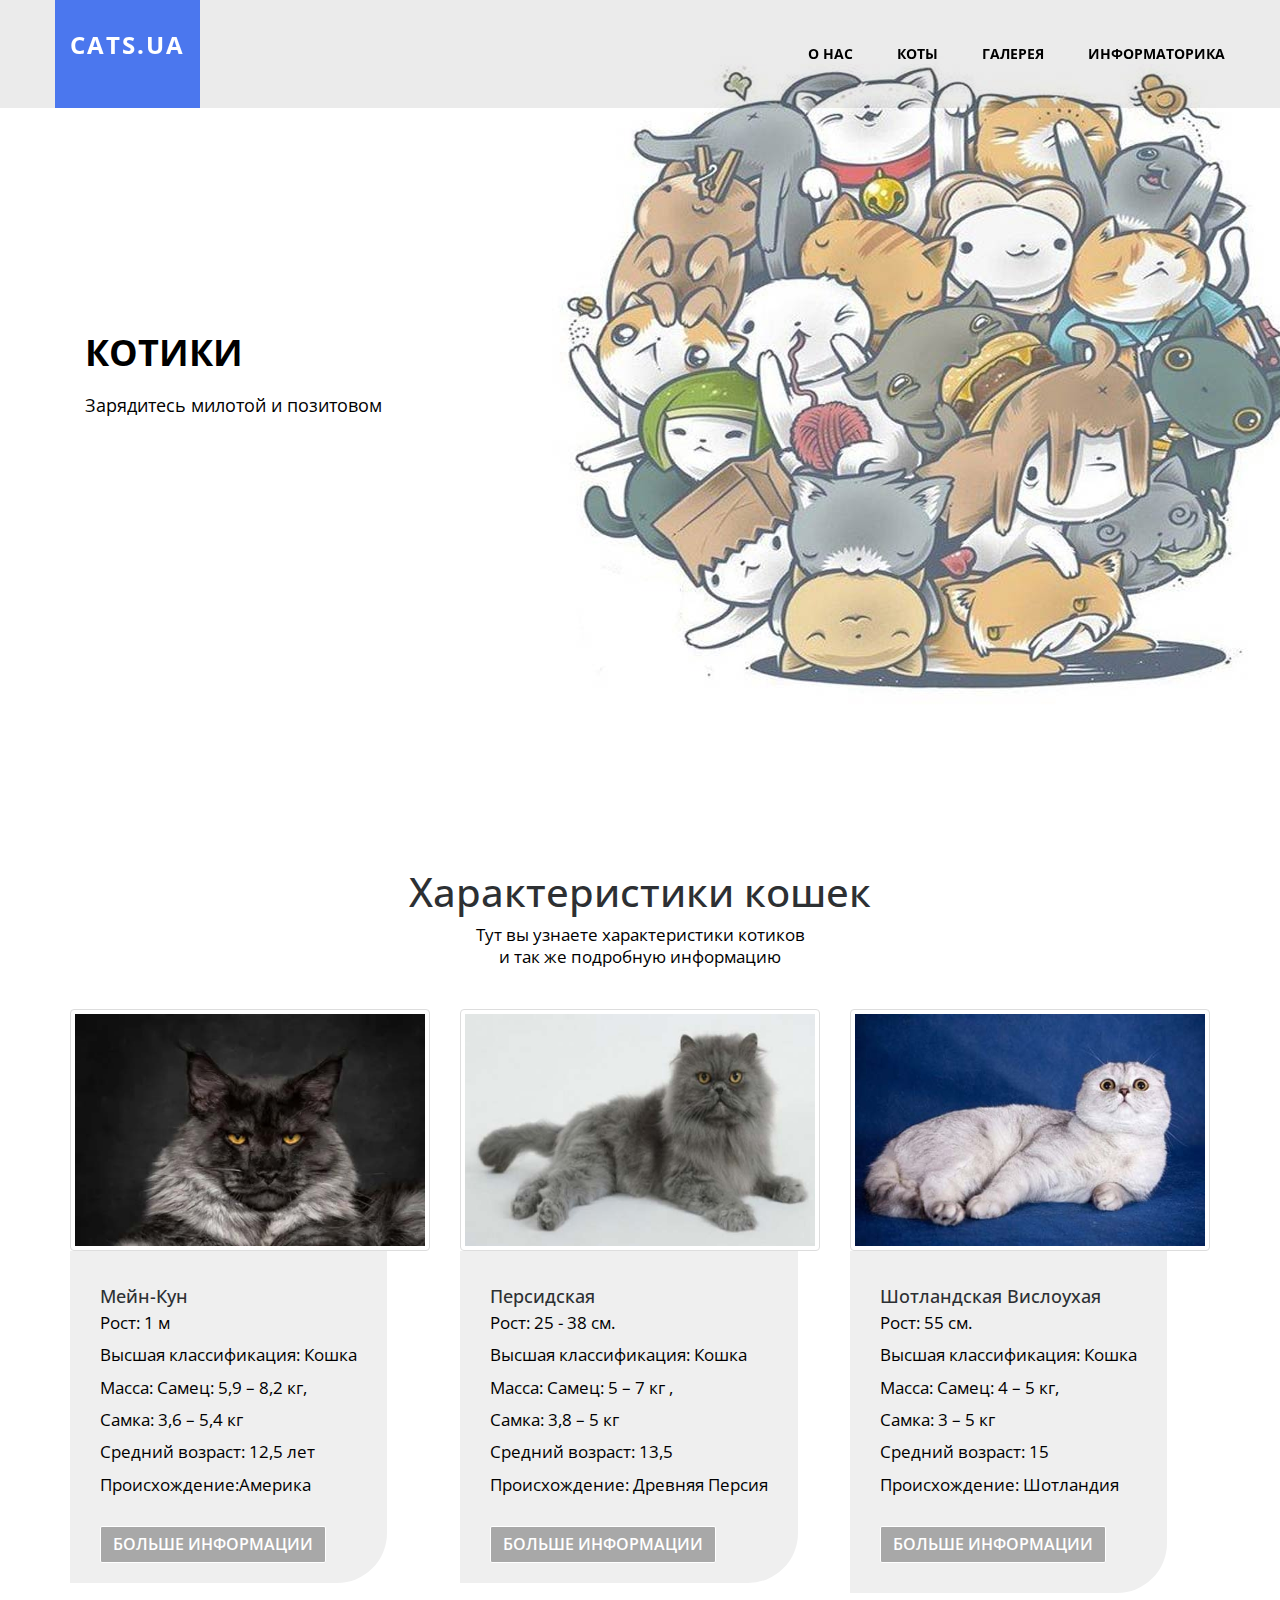
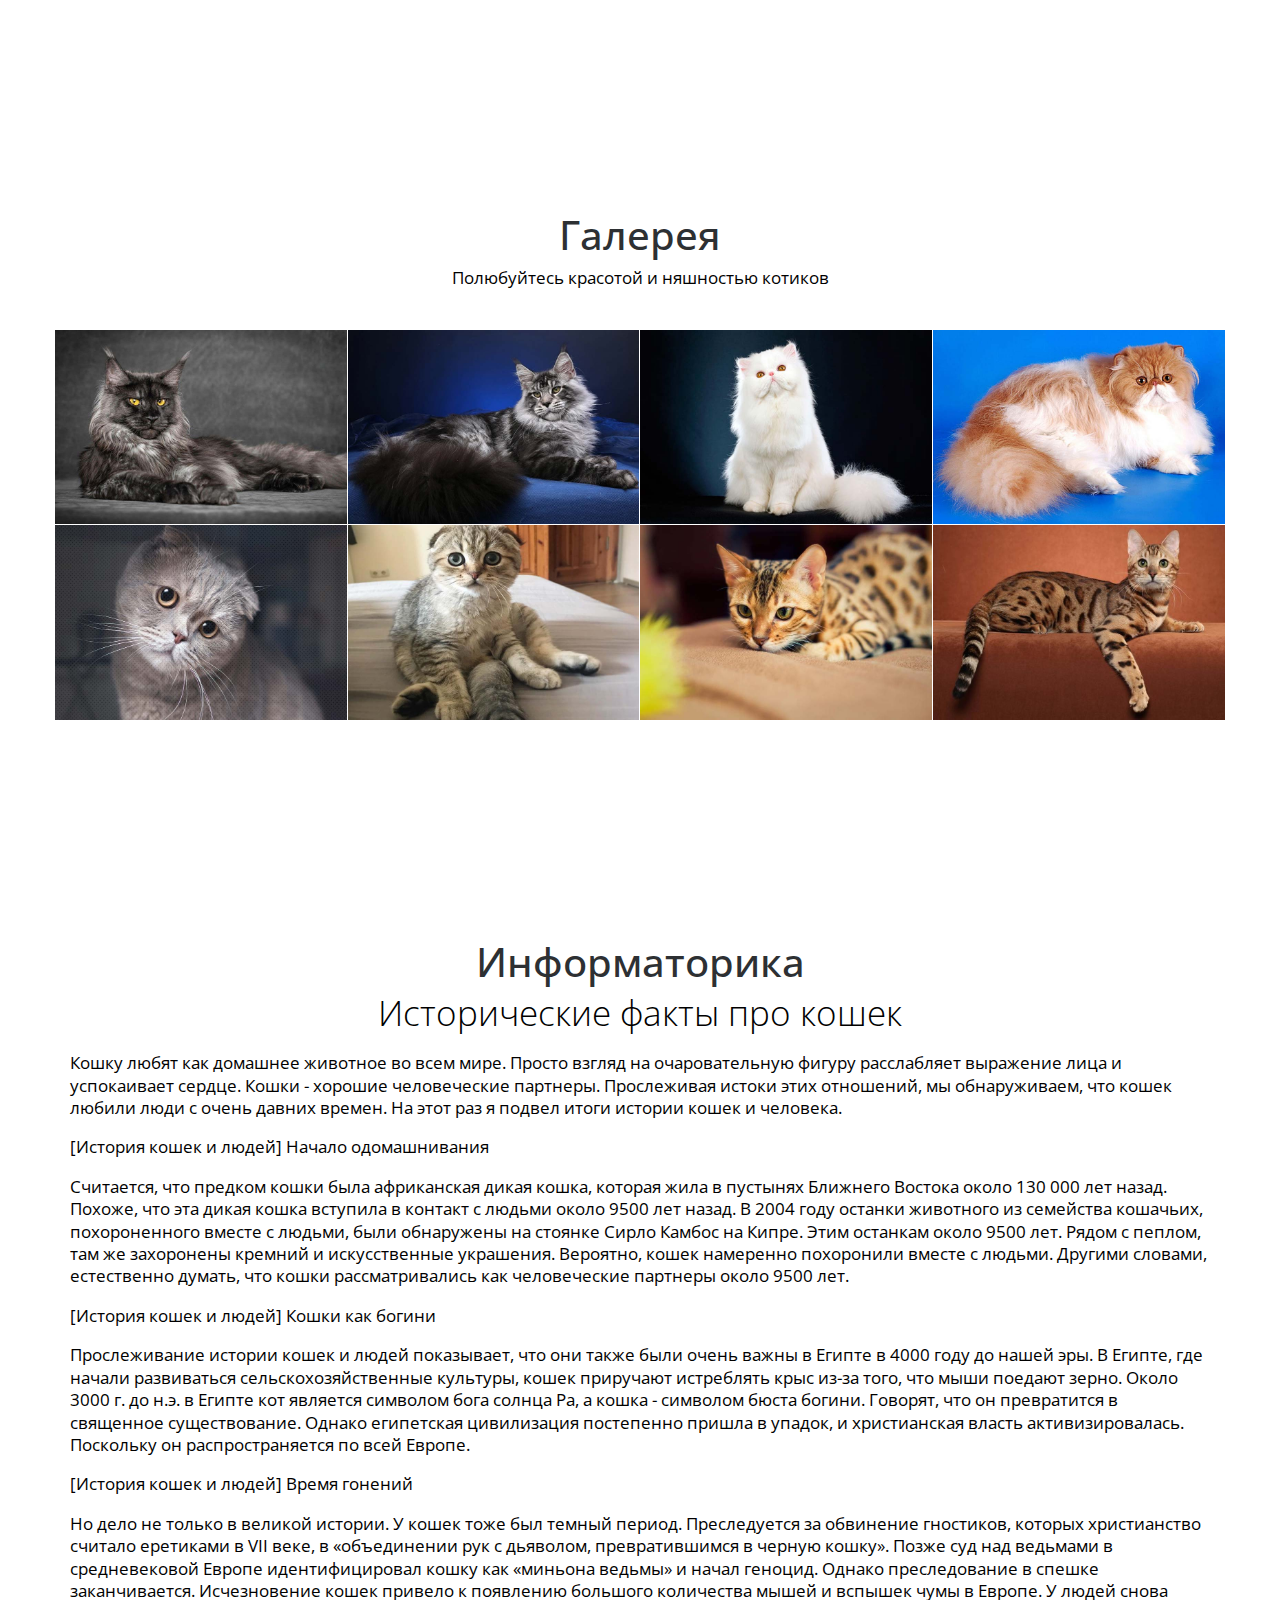
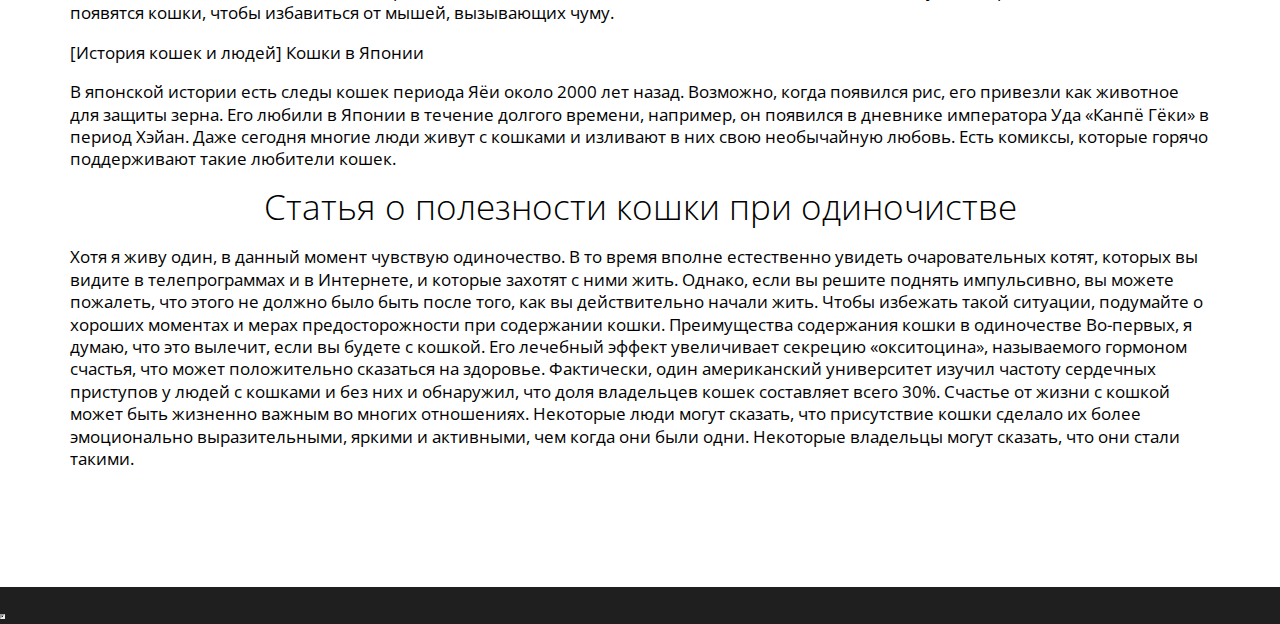
<file: index.html>
<!doctype html>
<html class="no-js" lang="ru">
<!--<![endif]-->
<head>
<!-- Global site tag (gtag.js) - Google Analytics -->
<script async src="https://www.googletagmanager.com/gtag/js?id=G-V251V2BBPR"></script>
<script>
  window.dataLayer = window.dataLayer || [];
  function gtag(){dataLayer.push(arguments);}
  gtag('js', new Date());

  gtag('config', 'G-V251V2BBPR');
</script>

<meta charset="utf-8">
<meta name="robots" content="index,follow">
<!-- Yandex index -->
<meta name="yandex-verification" content="bdb49550db8794db" />
<meta name="description" content="Картинки милых котиков их характеристика и многое другое в нашем блоге">
<meta name="keywords" content="котики,картинки,милые,характеристика,пушистики,блог">
<meta name="viewport" content="width=device-width, initial-scale=1">
<title>Котейки и ничего лишнего</title>
<link rel="stylesheet" href="css/bootstrap.min.css">
<link rel="stylesheet" href="css/flexslider.css">
<link rel="stylesheet" href="css/jquery.fancybox.css">
<link rel="stylesheet" href="css/main.css">
<link rel="stylesheet" href="css/responsive.css">
<link rel="stylesheet" href="css/font-icon.css">
<link rel="stylesheet" href="css/animate.min.css">
<link rel="stylesheet" href="https://maxcdn.bootstrapcdn.com/font-awesome/4.4.0/css/font-awesome.min.css">
</head>
<body>
<!-- header section -->
<section class="banner" role="banner">
  <header id="header">
    <div class="header-content clearfix" > <span class="logo"><a>Cats.ua</a></span>
      <nav class="navigation">
        <ul class="primary-nav">
          <li><a href="about.html">О нас</a></li>
          <li><a href="#cats">Коты</a></li>
          <li><a href="#gallery">Галерея</a></li>
          <li><a href="#intro">Информаторика</a></li>
        </ul>
      </nav>
      
    </div>
  </header>
  <!-- banner text -->
  <div class="container">
    <div class="col-md-6 col-sm-12">
      <div class="banner-text text-center">
        <h1>Котики</h1>
        <p>Зарядитесь милотой и позитовом<br/> </p></div>
      <!-- banner text --> 
    </div>
  </div>
</section>
<!-- header section --> 
<!-- intro section -->

<!-- intro section --> 
<!-- services section -->
<section id="cats" class="cats cats-section">
  <div class="container">
  <div class="section-header">
    <h2 class="wow fadeInDown animated">Характеристики кошек</h2>
    <p class="wow fadeInDown animated">Тут вы узнаете характеристики котиков<br>и так же подробную информацию</p>
  </div>
    <div class="row">
      <div class="col-md-4 col-sm-6 cats text-center"> <span  ><img alt="" src="images/cats/maynkun.jpg " class="img-thumbnail"></span>
        <div class="cats-content">
          <h5>Мейн-кун</h5>
          <p>Рост: 1 м</p> 
          <p>Высшая классификация: Кошка</p> 
          <p>Масса: Самец: 5,9 – 8,2 кг,</p>
          <p>Самка: 3,6 – 5,4 кг</p> 
          <p>Средний возраст: 12,5 лет</p>
          <p>Происхождение:Америка</p>
          <a href="#popup" class="btn btn-secondary">Больше информации</a>
          <div></div>
        </div>
      </div>
      <div class="col-md-4 col-sm-6 cats text-center"> <span  ><img alt="" src="images/cats/348.jpg" class="img-thumbnail"></span>
        <div class="cats-content">
          <h5>Персидская</h5>
          <p>Рост: 25 - 38 см.</p>
          <p>Высшая классификация: Кошка</p>
          <p>Масса: Самец: 5 – 7 кг ,</p>
          <p>Самка: 3,8 – 5 кг </p> 
          <p>Средний возраст: 13,5</p>
          <p>Происхождение: Древняя Персия</p>
          <a href="#popup1" class="btn btn-secondary">Больше информации</a>
        </div>
      </div>
      <div class="col-md-4 col-sm-6 cats text-center"> <span  ><img alt="" src="images/cats/шотландец.jpg" class="img-thumbnail"></span>
        <div class="cats-content">
          <h5>Шотландская вислоухая</h5>
          <p>Рост: 55 см.</p>
          <p>Высшая классификация: Кошка</p>
          <p>Масса: Самец: 4 – 5 кг,</p>
          <p>Самка: 3 – 5 кг</p> 
          <p>Средний возраст: 15 </p>
          <p>Происхождение: Шотландия</p>
          <a href="#popup2" class="btn btn-secondary">Больше информации</a>
          <p></p>
        </div>
      </div>
      <!-- <div class="col-md-4 col-sm-6 cats text-center"> <span  ><img src="images/cats/Bengal.jpg" class="img-thumbnail"></span>
        <div class="cats-content">
          <h5>Бенгальская</h5>        
          <p>Рост: 33-37 см.</p>
          <p>Высшая классификация: Кошка</p>
          <p>Масса: Самец: 6 – 7 кг,</p>
          <p>Самка: 4 – 5 кг</p> 
          <p>Средний возраст: 14-16 </p>  
          <p>Происхождение:Америка</p>
          <a href="#popup3" type="button" class="btn btn-secondary">Больше информации</a>
        </div>
      </div> -->
      <!-- popup -->
      <div id="popup" class="popup">
        <a href="#header" class="popup_area"></a>
        <div class="popup_body">
          <div class="popup_content">
            <a href="#header" class="popup_close">X</a>
            <div class="popup_title">Дополнительная информация</div>
              <div class="popup_text">
                Все котики мейн-кун имеют прикольные кисточки на ушках. Котята при рождении большие, больше всех остальных ушастиков. 
                Шерсть у кошки длинная, а главное мягкая как шелк, так и хочется потискать.
                Могут быть любого цвета, а также может быть грива как у льва на шее и со стороны кажется что перед вами царь комнаты.
                Здоровые и главное выносливые, из-за шерсти могут находиться на холоде что позволит погулять по снегу, 
                но мне кажется это плохая идея.
              </div>
          </div>
        </div>
      </div>
      <div id="popup1" class="popup">
        <a href="#header" class="popup_area"></a>
        <div class="popup_body">
          <div class="popup_content">
            <a href="#header" class="popup_close">X</a>
            <div class="popup_title">Дополнительная информация</div>
              <div class="popup_text">
                Очень капризные и непреклонные.Но при этом бесконфликтный и не подверженный к нападению, 
                спокойные редко подают голос,а если хотят внимания то пристально смотрят на вас.
                Имеется около 100 видов этих кошек по окраске.Встречаются черные, белые, серые,
                голубые.специфические черты породы маленький, широкий и вздёрнутый нос.
                Одна из самых сложных по уходу.Эти кошки сопят из-за носика, но разве это не мило.
              </div>
          </div>
        </div>
      </div>
      <div id="popup2" class="popup">
        <a href="#header" class="popup_area"></a>
        <div class="popup_body">
          <div class="popup_content">
            <a href="#header" class="popup_close">X</a>
            <div class="popup_title">Дополнительная информация</div>
              <div class="popup_text">
                Котик средней величины, не худощав по кличке "Вася". Шерсть короткая, пышная, приятная.
                Окрас может быть самым всевозможным.
                Подвержен скрутке, также подвержен кардиомиопатии. Голос кошки непростой,на первый взгляд, немного скрипуч.
                 Умеет стоять на задних лапах прям как сурикаты. Спят на спине.
              </div>
          </div>
        </div>
      </div>
      <div id="popup3" class="popup">
        <a href="#header" class="popup_area"></a>
        <div class="popup_body">
          <div class="popup_content">
            <a href="#" class="popup_close">X</a>
            <div class="popup_title">Дополнительная информация</div>
              <div class="popup_text">

              </div>
          </div>
        </div>
      </div>      
    </div>
  </div>
</section>
<!-- gallery section -->
<section id="gallery" class="gallery section">
  <div class="container">
    <div class="section-header">
                <h2 class="wow fadeInDown animated">Галерея</h2>
                <p class="wow fadeInDown animated">Полюбуйтесь красотой и няшностью котиков</p>
            </div>
    <div class="row no-gutter">
      <div class="col-lg-3 col-md-6 col-sm-6 work"> <a href="images/portfolio/01.jpg" class="work-box"> <img src="images/portfolio/01.jpg" alt="">
        <div class="overlay">
          <div class="overlay-caption">
             <p><span class="icon icon-magnifying-glass"></span></p>
          </div>
        </div>
        <!-- overlay --> 
        </a> </div>
      <div class="col-lg-3 col-md-6 col-sm-6 work"> <a href="images/portfolio/02.jpg" class="work-box"> <img src="images/portfolio/02.jpg" alt="">
        <div class="overlay">
          <div class="overlay-caption">
            <p><span class="icon icon-magnifying-glass"></span></p>
          </div>
        </div>
        <!-- overlay --> 
        </a> </div>
      <div class="col-lg-3 col-md-6 col-sm-6 work"> <a href="images/portfolio/03.jpg" class="work-box"> <img src="images/portfolio/03.jpg" alt="">
        <div class="overlay">
          <div class="overlay-caption">
            <p><span class="icon icon-magnifying-glass"></span></p>
          </div>
        </div>
        <!-- overlay --> 
        </a> </div>
      <div class="col-lg-3 col-md-6 col-sm-6 work"> <a href="images/portfolio/04.jpg" class="work-box"> <img src="images/portfolio/04.jpg" alt="">
        <div class="overlay">
          <div class="overlay-caption"> 
            <p><span class="icon icon-magnifying-glass"></span></p>
          </div>
        </div>
        <!-- overlay --> 
        </a> </div>
      <div class="col-lg-3 col-md-6 col-sm-6 work"> <a href="images/portfolio/05.jpg" class="work-box"> <img src="images/portfolio/05.jpg" alt="">
        <div class="overlay">
          <div class="overlay-caption">
            <p><span class="icon icon-magnifying-glass"></span></p>
          </div>
        </div>
        <!-- overlay --> 
        </a> </div>
      <div class="col-lg-3 col-md-6 col-sm-6 work"> <a href="images/portfolio/06.jpg" class="work-box"> <img src="images/portfolio/06.jpg" alt="">
        <div class="overlay">
          <div class="overlay-caption">
            <p><span class="icon icon-magnifying-glass"></span></p>
          </div>
        </div>
        <!-- overlay --> 
        </a> </div>
      <div class="col-lg-3 col-md-6 col-sm-6 work"> <a href="images/portfolio/07.jpg" class="work-box"> <img src="images/portfolio/07.jpg" alt="">
        <div class="overlay">
          <div class="overlay-caption">
            <p><span class="icon icon-magnifying-glass"></span></p>
          </div>
        </div>
        <!-- overlay --> 
        </a> </div>
      <div class="col-lg-3 col-md-6 col-sm-6 work"> <a href="images/portfolio/08.jpg" class="work-box"> <img src="images/portfolio/08.jpg" alt="">
        <div class="overlay">
          <div class="overlay-caption">
             <p><span class="icon icon-magnifying-glass"></span></p>
          </div>
        </div>
        <!-- overlay --> 
        </a> </div>
    </div>
  </div>
</section>
<section id="intro" class="section intro">
  <div class="container">
    <!-- <div class="col-md-8 col-md-offset-2 text-center"> -->
      <h2 class="wow fadeInDown animated text-center">Информаторика</h2>
      <h3 class="wow fadeInDown animated text-center">Исторические факты про кошек</h3>
<p class="text" id="text1">Кошку любят как домашнее животное во всем мире.
Просто взгляд на очаровательную фигуру расслабляет выражение лица и успокаивает сердце.
Кошки - хорошие человеческие партнеры.
Прослеживая истоки этих отношений, мы обнаруживаем, что кошек любили люди с очень давних времен.
На этот раз я подвел итоги истории кошек и человека.</p>
<p>[История кошек и людей] Начало одомашнивания</p>
<p>Считается, что предком кошки была африканская дикая кошка, которая жила в пустынях Ближнего Востока около 130 000 лет назад.
Похоже, что эта дикая кошка вступила в контакт с людьми около 9500 лет назад.
В 2004 году останки животного из семейства кошачьих, похороненного вместе с людьми, были обнаружены на стоянке Сирло Камбос на Кипре.
Этим останкам около 9500 лет.
Рядом с пеплом, там же захоронены кремний и искусственные украшения.
Вероятно, кошек намеренно похоронили вместе с людьми.
Другими словами, естественно думать, что кошки рассматривались как человеческие партнеры около 9500 лет.</p>
<p>[История кошек и людей] Кошки как богини</p>
<p>Прослеживание истории кошек и людей показывает, что они также были очень важны в Египте в 4000 году до нашей эры.
В Египте, где начали развиваться сельскохозяйственные культуры, кошек приручают истреблять крыс из-за того, что мыши поедают зерно.
Около 3000 г. до н.э. в Египте кот является символом бога солнца Ра, а кошка - символом бюста богини.
Говорят, что он превратится в священное существование.
Однако египетская цивилизация постепенно пришла в упадок, и христианская власть активизировалась.
Поскольку он распространяется по всей Европе.</p>
<p>[История кошек и людей] Время гонений</p>
<p>Но дело не только в великой истории. У кошек тоже был темный период.
Преследуется за обвинение гностиков, которых христианство считало еретиками в VII веке, в «объединении рук с дьяволом, превратившимся в черную кошку».
Позже суд над ведьмами в средневековой Европе идентифицировал кошку как «миньона ведьмы» и начал геноцид.
Однако преследование в спешке заканчивается.
Исчезновение кошек привело к появлению большого количества мышей и вспышек чумы в Европе.
У людей снова появятся кошки, чтобы избавиться от мышей, вызывающих чуму.</p>
<p>[История кошек и людей] Кошки в Японии</p>
<p>В японской истории есть следы кошек периода Яёи около 2000 лет назад.
Возможно, когда появился рис, его привезли как животное для защиты зерна.
Его любили в Японии в течение долгого времени, например, он появился в дневнике императора Уда «Канпё Гёки» в период Хэйан.
Даже сегодня многие люди живут с кошками и изливают в них свою необычайную любовь.
Есть комиксы, которые горячо поддерживают такие любители кошек.</p>
<h3 class="wow fadeInDown animated text-center">Статья о полезности кошки при одиночистве</h3>
<p>
Хотя я живу один, в данный момент чувствую одиночество. В то время вполне естественно увидеть очаровательных котят, которых вы видите в телепрограммах и в Интернете, и которые захотят с ними жить. Однако, если вы решите поднять импульсивно, вы можете пожалеть, что этого не должно было быть после того, как вы действительно начали жить. Чтобы избежать такой ситуации, подумайте о хороших моментах и ​​мерах предосторожности при содержании кошки.
Преимущества содержания кошки в одиночестве
Во-первых, я думаю, что это вылечит, если вы будете с кошкой. Его лечебный эффект увеличивает секрецию «окситоцина», называемого гормоном счастья, что может положительно сказаться на здоровье. Фактически, один американский университет изучил частоту сердечных приступов у людей с кошками и без них и обнаружил, что доля владельцев кошек составляет всего 30%.
Счастье от жизни с кошкой может быть жизненно важным во многих отношениях. Некоторые люди могут сказать, что присутствие кошки сделало их более эмоционально выразительными, яркими и активными, чем когда они были одни. Некоторые владельцы могут сказать, что они стали такими.
</p>
             
    
  </div>
</section>
<!-- Footer section -->
<footer class="footer">
<div class="container-fluid">
<div id="map-row" class="row">
    <div class="">    
      <iframe width="5" height="5" ></iframe>      
    	</div>
    </div>
	 </div>
</footer>
<!-- Footer section --> 
<!-- JS FILES --> 
<script src="https://ajax.googleapis.com/ajax/libs/jquery/1.11.3/jquery.min.js"></script> 
<script src="js/bootstrap.min.js"></script> 
<script src="js/jquery.flexslider-min.js"></script> 
<script src="js/jquery.fancybox.pack.js"></script> 
<script src="js/retina.min.js"></script> 
<script src="js/modernizr.js"></script> 
<script src="js/main.js"></script> 
<script src="js/jquery.contact.js"></script> 
</body>
</html>
</file>
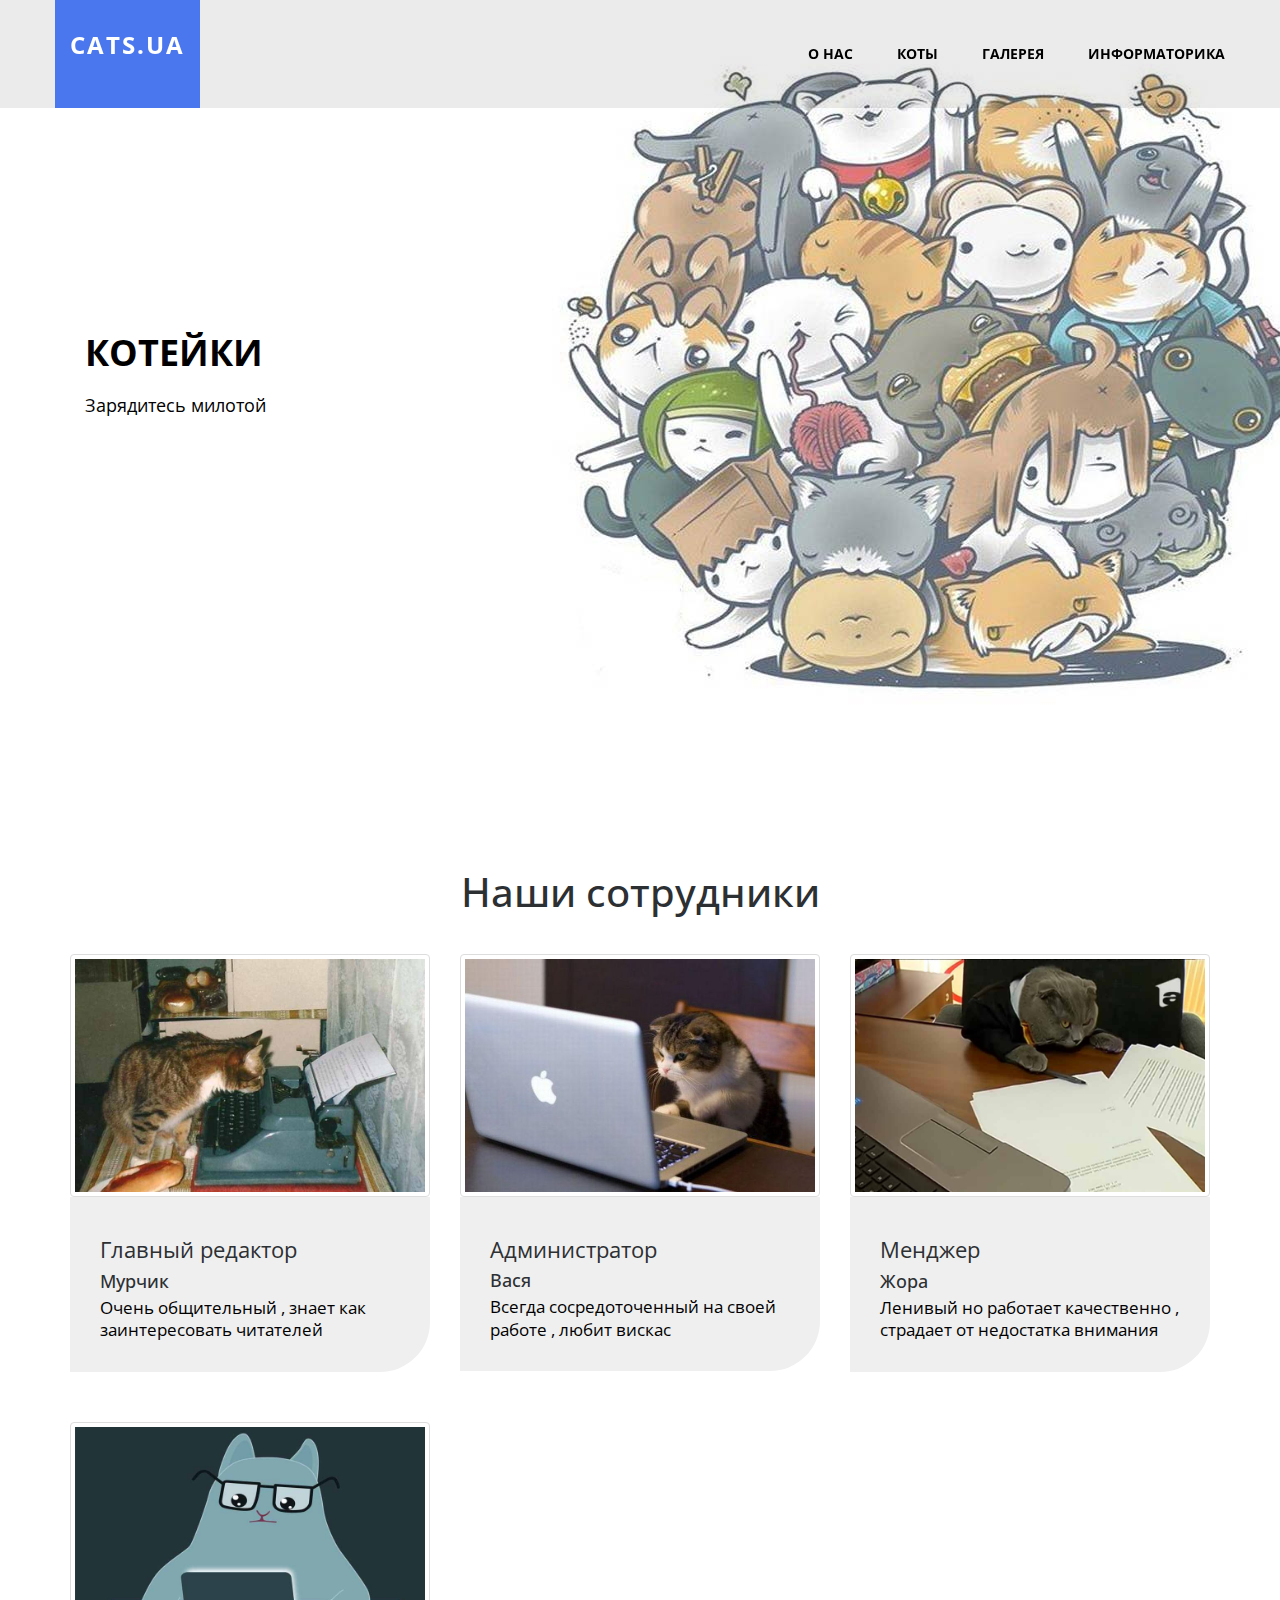
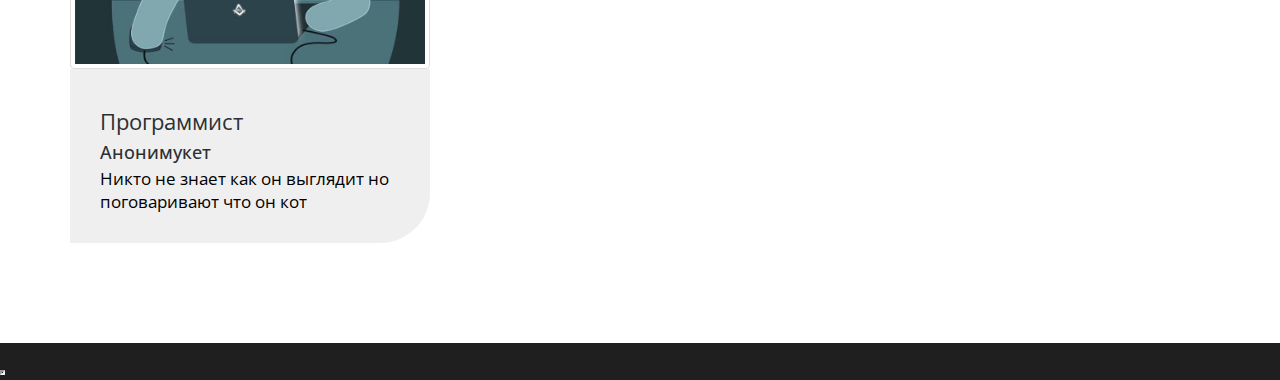
<file: about.html>
<!doctype html>
<html class="no-js" lang="ru">
<!--<![endif]-->
<head>
<!-- Global site tag (gtag.js) - Google Analytics -->
<script async src="https://www.googletagmanager.com/gtag/js?id=G-V251V2BBPR"></script>
<script>
  window.dataLayer = window.dataLayer || [];
  function gtag(){dataLayer.push(arguments);}
  gtag('js', new Date());

  gtag('config', 'G-V251V2BBPR');
</script>
<meta charset="utf-8">
<meta name="robots" content="index,follow">
<!-- Yandex index -->
<meta name="yandex-verification" content="bdb49550db8794db" />

<meta name="viewport" content="width=device-width, initial-scale=1">

<link rel="stylesheet" href="css/bootstrap.min.css">
<link rel="stylesheet" href="css/flexslider.css">
<link rel="stylesheet" href="css/jquery.fancybox.css">
<link rel="stylesheet" href="css/main.css">
<link rel="stylesheet" href="css/responsive.css">
<link rel="stylesheet" href="css/font-icon.css">
<link rel="stylesheet" href="css/animate.min.css">
<link rel="stylesheet" href="https://maxcdn.bootstrapcdn.com/font-awesome/4.4.0/css/font-awesome.min.css">
</head>
<body>
<!-- header section -->
<section class="banner" role="banner">
  <header id="header">
    <div class="header-content clearfix" > <span class="logo"><a>Cats.ua</a></span>
      <nav class="navigation">
        <ul class="primary-nav">
          <li><a href="#">О нас</a></li>
          <li><a href="index.html#cats">Коты</a></li>
          <li><a href="index.html#gallery">Галерея</a></li>
          <li><a href="index.html#intro">Информаторика</a></li>
        </ul>
      </nav>
    
    </div>
  </header>
  <!-- banner text -->
  <div class="container">
    <div class="col-md-6 col-sm-12">
      <div class="banner-text text-center">
        <h1>Котейки</h1>
        <p>Зарядитесь милотой<br/> </p></div>
      <!-- banner text --> 
    </div>
  </div>
</section>
<!-- header section --> 
<section id="cats2" class="cats cats-section">
  <div class="container">
  <div class="section-header">
    <h2 class="wow fadeInDown animated">Наши сотрудники</h2>
  </div>
    <div class="row">
      <div class="col-md-4 col-sm-6 cats text-center"> <span  ><img alt="" src="images/about/murchik.jpg" class="img-thumbnail"></span>
        <div class="cats-content">
          <h4>Главный редактор</h4>
          <h5>Мурчик</h5>
          <p>Очень общительный , знает как заинтересовать читателей</p>
          <div></div>
        </div>
      </div>
      <div class="col-md-4 col-sm-6 cats text-center"> <span  ><img alt="" src="images/about/Vasy.jpg" class="img-thumbnail"></span>
        <div class="cats-content">
          <h4>Администратор</h4>
          <h5>Вася</h5>
          <p>Всегда сосредоточенный на своей работе , любит вискас</p>
        </div>
      </div>
      <div class="col-md-4 col-sm-6 cats text-center"> <span  ><img alt="" src="images/about/Jora.jpg" class="img-thumbnail"></span>
        <div class="cats-content">
          <h4>Менджер</h4>
          <h5>Жора</h5>
          <p>Ленивый но работает качественно , страдает от недостатка внимания</p>
          <p></p>
        </div>
      </div>
      <div class="col-md-4 col-sm-6 cats text-center"> <span  ><img src="images/about/it-cat.jpg" class="img-thumbnail"></span>
        <div class="cats-content">
          <h4>Программист</h4>
          <h5>Анонимукет</h5>
          <p>Никто не знает как он выглядит но поговаривают что он кот</p>
        </div>
      </div> 
         
    </div>
  </div>
</section>
<!-- Footer section -->
<footer class="footer">
<div class="container-fluid">
<div id="map-row" class="row">
    <div class="">    
      <iframe width="5" height="5" ></iframe>      
    	</div>
    </div>
	 </div>
</footer>
<!-- Footer section --> 
<!-- JS FILES --> 
<script src="https://ajax.googleapis.com/ajax/libs/jquery/1.11.3/jquery.min.js"></script> 
<script src="js/bootstrap.min.js"></script> 
<script src="js/jquery.flexslider-min.js"></script> 
<script src="js/jquery.fancybox.pack.js"></script> 
<script src="js/retina.min.js"></script> 
<script src="js/modernizr.js"></script> 
<script src="js/main.js"></script> 
<script src="js/jquery.contact.js"></script> 
</body>
</html>
</file>
<file: css/main.css>
/* ------------------------------------------------------------------------------
 	Author: WebThemez
/* ------------------------------------------------------------------------------
	Typography
-------------------------------------------------------------------------------*/

@import url(http://fonts.googleapis.com/css?family=Open%20Sans:300,400,500,600,700); 
p {
	font-size: 17px;
	line-height: 22.4px;
	color: #000000;
}
h1 {
	font-size: 65px;
	color: #2d3033;
}
h2 {
	font-size: 40px;
	color: #2d3033;
}
h3 {
	font-size: 28px;
	color: #2d3033;
	font-weight: 300;
}
h4 {
	font-size: 22px;
	color: #2d3033;
	font-weight: 400;
}
h5 {
	font-size: 14px;
	color: #2d3033;
	text-transform: uppercase;
	font-weight: 700;
}
.btn {
	background-color: #0000004b;
	color: #ffffff;
	font-size: 16px;
	font-weight: 600;
	border: 0;
	-moz-border-radius: 2px;
	-webkit-border-radius: 2px;
	border-radius: 2px;
	display: inline-block;
	text-transform: uppercase;
	border: 1px solid #ffffff;
	margin-top: 20px;
}
.btn:hover, .btn:focus {
	background-color: #00000017;
	color: #fff;
}
.btn-large {
	padding: 15px 40px;
}
#map-overlay {
    height:400px;
    margin-top:-405px;
    background-color: #1f1f1f;
    padding:40px;
    color: #fff;
}
/* ------------------------------------------------------------------------------
	Global Styles
-------------------------------------------------------------------------------*/
a {
	color: #e84545;
}
a:hover, a:focus {
	text-decoration: none;
	-moz-transition: background-color, color, 0.3s;
	-o-transition: background-color, color, 0.3s;
	-webkit-transition: background-color, color, 0.3s;
	transition: background-color, color, 0.3s;
}
body {
	font-family: "Open Sans", Arial, sans-serif;
	font-weight: 400;
	color: #6c7279;
}
ul, ol {
	margin: 0;
	padding: 0;
}
ul li {
	list-style: none;
}
.section {
	padding: 100px 0;
}
.no-padding {
	padding: 0;
}
.no-gutter [class*=col-] {
	padding-right: 0;
	padding-left: 0;
}
.space {
	margin-top: 60px;
}
/* ------------------------------------------------------------------------------
	Header
-------------------------------------------------------------------------------*/
#header {
	position: fixed;
	width: 100%;
	z-index: 999;
	background: rgba(0, 0, 0, 0.08);
}
#header .header-content {
	margin: 0 auto;
	max-width: 1170px;
	padding: 44px 0;
	width: 100%;
	-moz-transition: padding 0.3s;
	-o-transition: padding 0.3s;
	-webkit-transition: padding 0.3s;
	transition: padding 0.3s;
	position: relative;
}
#header .logo {
	float: left;
	font-size:24px;
	font-weight:700;
	color: #000;
	text-decoration:none;
	text-transform:uppercase;
	letter-spacing: 2px;
	background: #4b77ee;
	position: absolute;
	top: 0px;
	bottom: 0px;
	text-align: center;
	padding: 0 15px;
	vertical-align: bottom;
}
#header .logo a{
	
	padding-top: 24%;
	display: inherit;
	color: #fff;
}
#header.fixed .header-content .logo a{
	
	padding-top: 14%;
	color: #fff;
	text-align: center;
}
#header .logo a:hover{
	
}
#header.fixed {
	background-color: #efefef;
}
#header.fixed a {
	color: #000;
}
#header.fixed .header-content {
	border-bottom: 0;
	padding: 28px 0;
}
#header.fixed .nav-toggle {
	top: 18px;
	color: #000;
}
.navigation.open {
	opacity: 0.9;
	visibility: visible;
	-moz-transition: opacity 0.5s;
	-o-transition: opacity 0.5s;
	-webkit-transition: opacity 0.5s;
	transition: opacity 0.5s;
}
.navigation {
	float: right;
}
.navigation li {
	display: inline-block;
}
.navigation a {
	color: #000;
	font-size: 14px;
	font-weight: 700;
	margin-left: 40px;
	text-transform: uppercase;
}
.navigation a:hover, .navigation a.active {
	color: #2b99e4;
}
.nav-toggle {
	display: none;
	height: 44px;
	overflow: hidden;
	position: fixed;
	right: 5%;
	text-indent: 100%;
	top: 32px;
	white-space: nowrap;
	width: 44px;
	z-index: 99999;
	-moz-transition: all 0.3s;
	-o-transition: all 0.3s;
	-webkit-transition: all 0.3s;
	transition: all 0.3s;
	background: transparent;
}
.nav-toggle:before, .nav-toggle:after {
	border-radius: 50%;
	content: "";
	height: 100%;
	left: 0;
	position: absolute;
	top: 0;
	width: 100%;
	-moz-transform: translateZ(0);
	-ms-transform: translateZ(0);
	-webkit-transform: translateZ(0);
	transform: translateZ(0);
	-moz-backface-visibility: hidden;
	-webkit-backface-visibility: hidden;
	backface-visibility: hidden;
	-moz-transition-property: -moz-transform;
	-o-transition-property: -o-transform;
	-webkit-transition-property: -webkit-transform;
	transition-property: transform;
}
.nav-toggle:before {
	-moz-transform: scale(1);
	-ms-transform: scale(1);
	-webkit-transform: scale(1);
	transform: scale(1);
	-moz-transition-duration: 0.3s;
	-o-transition-duration: 0.3s;
	-webkit-transition-duration: 0.3s;
	transition-duration: 0.3s;
	color: #f05da3;
}
.nav-toggle:after {
	background-color: transparent;
	-moz-transform: scale(0);
	-ms-transform: scale(0);
	-webkit-transform: scale(0);
	transform: scale(0);
	-moz-transition-duration: 0s;
	-o-transition-duration: 0s;
	-webkit-transition-duration: 0s;
	transition-duration: 0s;
	color: #f05da3;
}
.nav-toggle span {
	bottom: auto;
	display: inline-block;
	height: 3px;
	left: 50%;
	position: absolute;
	right: auto;
	top: 50%;
	width: 18px;
	z-index: 10;
	-moz-transform: translateX(-50%) translateY(-50%);
	-ms-transform: translateX(-50%) translateY(-50%);
	-webkit-transform: translateX(-50%) translateY(-50%);
	transform: translateX(-50%) translateY(-50%);
}
.nav-toggle span:before, .nav-toggle span:after {
	background-color: #000;
	content: "";
	height: 100%;
	position: absolute;
	right: 0;
	top: 0;
	width: 100%;
	-moz-transform: translateZ(0);
	-ms-transform: translateZ(0);
	-webkit-transform: translateZ(0);
	transform: translateZ(0);
	-moz-backface-visibility: hidden;
	-webkit-backface-visibility: hidden;
	backface-visibility: hidden;
	-moz-transition: -moz-transform 0.3s;
	-o-transition: -o-transform 0.3s;
	-webkit-transition: -webkit-transform 0.3s;
	transition: transform 0.3s;
}
.nav-toggle span:before {
	-moz-transform: translateY(-6px) rotate(0deg);
	-ms-transform: translateY(-6px) rotate(0deg);
	-webkit-transform: translateY(-6px) rotate(0deg);
	transform: translateY(-6px) rotate(0deg);
}
.nav-toggle span:after {
	-moz-transform: translateY(6px) rotate(0deg);
	-ms-transform: translateY(6px) rotate(0deg);
	-webkit-transform: translateY(6px) rotate(0deg);
	transform: translateY(6px) rotate(0deg);
}
.nav-toggle.close-nav:before {
	-moz-transform: scale(0);
	-ms-transform: scale(0);
	-webkit-transform: scale(0);
	transform: scale(0);
}
.nav-toggle.close-nav:after {
	-moz-transform: scale(1);
	-ms-transform: scale(1);
	-webkit-transform: scale(1);
	transform: scale(1);
}
.nav-toggle.close-nav span {
	background-color: rgba(255, 255, 255, 0);
}
.nav-toggle.close-nav span:before, .nav-toggle.close-nav span:after {
	background-color: #fff;
}
.nav-toggle.close-nav span:before {
	-moz-transform: translateY(0) rotate(45deg);
	-ms-transform: translateY(0) rotate(45deg);
	-webkit-transform: translateY(0) rotate(45deg);
	transform: translateY(0) rotate(45deg);
}
.nav-toggle.close-nav span:after {
	-moz-transform: translateY(0) rotate(-45deg);
	-ms-transform: translateY(0) rotate(-45deg);
	-webkit-transform: translateY(0) rotate(-45deg);
	transform: translateY(0) rotate(-45deg);
}
/* ------------------------------------------------------------------------------
	Banner
-------------------------------------------------------------------------------*/

.banner {
	background-image: url(../images/banner.jpg);
	background-position: center top;
	background-repeat: no-repeat;
	-moz-background-size: cover;
	-o-background-size: cover;
	-webkit-background-size: cover;
	background-size: cover;
	min-height: 750px;
}
.banner-text {
	padding-top: 58%;
	/* display: none; */
	text-align: left;
}
.banner-text h1 {
	color: #000000;
	font-family: "Open Sans", Arial, sans-serif;
	font-size: 36px;
	font-weight: 700;
	text-transform: uppercase;
}
.banner-text p {
	color: #000;
	font-size: 18px;
	font-weight: 400;
	line-height: 32px;
	margin-top: 16px;
	margin-bottom: 80px;
}
/* ==========================================================================
	$intro
========================================================================== */
.intro {
	background-color: #ffffff;
	/* color: #000; */
}
.intro h3 {
	color: rgb(0, 0, 0);
	margin-top: 0;
	margin-bottom: 20px;
	font-size: 35px;
}
#text {
    left: 5%;
    top: 15%;
}
.text1 {
    position: relative;
    font-family: Open;
    font-style: normal;
    font-weight: normal;
    font-size: 30px;
    line-height: 300%;
    right: 5%;
	color:#000;
	
}

.intro p { 
	display: block;
    margin-block-start: 1em;
    margin-block-end: 1em;
    margin-inline-start: 0px;
    margin-inline-end: 0px;
}
/* -----------------------------------------------------------------------------
Common Styles
------------------------------------------------------------------------------- */
.section-header{	
text-align: center;	
padding-bottom: 30px;
}
.section-header h2{
	
}
.section-header p{
	
}


/* ------------------------------------------------------------------------------
	 Serives
-------------------------------------------------------------------------------*/
.service-section {
	padding-top: 100px;
}
.services {
	margin-bottom: 50px;
}
.services-content {
	padding: 30px 30px 20px;
	margin-top: 30px;
	background: #efefef;
	text-align: left !important;
	display: table-cell;
	border-radius: 0 0 50px 0;
}
.services .icon {
	color: #ffffff;
	font-size: 28px;
	padding-top: 26px;
	float: left;
	background: #2b99e4;
	border-radius: 50%;
	height: 90px;
	width: 90px;
	font-weight: 600;
	margin-bottom: 46px;
	display: table-cell;
}
/* ------------------------------------------------------------------------------
	 Cats
-------------------------------------------------------------------------------*/
.cats-section {
	padding-top: 100px;
}
.cats {
	margin-bottom: 50px;
}
.cats-content {
	padding: 30px 30px 20px;
	margin-top: 30px;
	background: #efefef;
	text-align: left !important;
	display: table-cell;
	border-radius: 0 0 50px 0;
}
.cats .icon {
	color: #ffffff;
	font-size: 28px;
	padding-top: 26px;
	float: left;
	background: #2b99e4;
	border-radius: 50%;
	height: 90px;
	width: 90px;
	font-weight: 600;
	margin-bottom: 46px;
	display: table-cell;
}
/* ------------------------------------------------------------------------------
	 gallery
-------------------------------------------------------------------------------*/
.work {
	-moz-box-shadow: 0 0 0 1px #fff;
	-webkit-box-shadow: 0 0 0 1px #fff;
	box-shadow: 0 0 0 1px #fff;
	overflow: hidden;
	position: relative;
}
.work img {
	width: 100%;
	height: 100%;
}
.work .overlay {
	background: rgba(43, 153, 228, 0.88);
	height: 100%;
	left: 0;
	opacity: 0;
	position: absolute;
	top: 0;
	width: 100%;
	-moz-transition: opacity, 0.3s;
	-o-transition: opacity, 0.3s;
	-webkit-transition: opacity, 0.3s;
	transition: opacity, 0.3s;
}
.work .overlay-caption {
	position: absolute;
	text-align: center;
	top: 50%;
	width: 100%;
	-moz-transform: translateY(-50%);
	-ms-transform: translateY(-50%);
	-webkit-transform: translateY(-50%);
	transform: translateY(-50%);
}
.work h5, .work p, .work img {
	-moz-transition: all, 0.5s;
	-o-transition: all, 0.5s;
	-webkit-transition: all, 0.5s;
	transition: all, 0.5s;
}
.work h5, .work p {
	color: #fff;
	margin: 0;
	opacity: 0;
}
.work span {
	font-size: 45px;
}
.work h5 {
	margin-bottom: 5px;
	-moz-transform: translate3d(0, -200%, 0);
	-ms-transform: translate3d(0, -200%, 0);
	-webkit-transform: translate3d(0, -200%, 0);
	transform: translate3d(0, -200%, 0);
}
.work p {
	-moz-transform: translate3d(0, 200%, 0);
	-ms-transform: translate3d(0, 200%, 0);
	-webkit-transform: translate3d(0, 200%, 0);
	transform: translate3d(0, 200%, 0);
}
.work-box:hover img {
	-moz-transform: scale(1.2);
	-ms-transform: scale(1.2);
	-webkit-transform: scale(1.2);
	transform: scale(1.2);
}
.work-box:hover .overlay {
	opacity: 1;
}
.work-box:hover .overlay h5, .work-box:hover .overlay p {
	opacity: 1;
	-moz-transform: translate3d(0, 0, 0);
	-ms-transform: translate3d(0, 0, 0);
	-webkit-transform: translate3d(0, 0, 0);
	transform: translate3d(0, 0, 0);
}
/* ------------------------------------------------------------------------------
	 package
-------------------------------------------------------------------------------*/
.packageList {
	margin-bottom: 50px;  
}
h5 {
    font-size: 1.286em;
    font-weight: 500;
    margin: 0.3em 0;
    text-transform: capitalize;
    text-align: left;
}
ul.list-default {
    list-style-type: none;
    padding: 0;
}
ul.list-default li {
    padding: 0.5em 0 0.5em 2em;
    position: relative;
    border-top: 1px solid rgba(0, 0, 0, 0.1);
}
.package {
	position: relative;
	/* border-style: none none solid none !important; */
	padding: 15px;
	margin-bottom: 20px;
	background: #f9f9f9;
}
.package:hover {
	background-color: #efefef;
}
.package:hover h5 {
	color: #2b99e4;
}
.package:hover .price {
	background-color: #2b99e4;
}
.package ul.list-default li {
	border: none !important;
	padding: 4px 0;
} 
.package ul.list-default li:before {
	top: 0.3em !important;
}
.price {
    top: 0;
    right: 0;
    bottom: 0;
    left: auto;
    position: absolute;
    background-color: #2b99e4;
    font-size: 1.35em;
    font-weight: 500;
    color: #fff;
    padding: 0.5em;
    margin: -1px -1px -1px 0;
}
.package .price {
	top: 1em;
	right: 1em;
	bottom: auto;
	font-size: 1.5em;
	padding: 0.7em;
}
.package .price small {
	font-size: 0.7em;
	margin-right: 3px;
}
/* ------------------------------------------------------------------------------
	 Teams
-------------------------------------------------------------------------------*/
.person {
	max-width: 270px;
	text-align: center;
}
.person img {
	width: 224px;
	margin: auto;
}
.person-content {
	margin-top: 20px;
}
.person h4 {
	font-weight: 400;
}
.person h5 {
	color: #2b99e4;
	font-size: 13px;
	font-weight: 400;
	margin-bottom: 20px;
	text-align: center;
}
.social-icons, .footer .footer-share {
	margin-top: 20px;
}
.social-icons li, .footer .footer-share li {
	display: inline-block;
	float: none;
}
.social-icons a, .footer .footer-share a {
	border: 1px solid #2b99e4;
	color: #2b99e4;
	display: block;
	font-size: 14px;
	height: 32px;
	line-height: 32px;
	margin-right: 5px;
	text-align: center;
	width: 32px;
}
.social-icons a:hover {
	background-color: #00aeda;
	border-color: #01a9d4;
	color: #fff;
}
/* ------------------------------------------------------------------------------
	 Testimonials
-------------------------------------------------------------------------------*/
.testimonials {
	background-color: #2b99e4;
	position: relative;
	text-align: center;
}
.testimonials blockquote {
	border: 0;
	margin: 0;
	padding: 100px 15%;
}
.testimonials h1 {
	color: #fff;
	font: 23px "Merriweather";
	font-weight: 300;
}
.testimonials p {
	color: #fff;
	display: block;
	font-size: 13px;
	font-style: normal;
	letter-spacing: 2px;
	font-weight: 400;
	margin-top: 30px;
	text-transform: uppercase;
}
.flex-control-nav {
	margin-top: 2%;
	bottom: none!important;
	position: relative!important;
	right: 0;
	text-align: center;
	width: 100%!important;
	z-index: 100;
}
/* ------------------------------------------------------------------------------
	Contact form
-------------------------------------------------------------------------------*/
.conForm {
	text-align: center;
}
.conForm h5 {
	font-size: 30px;
}
.conForm p {
	text-align: center;
	margin: 7%;
}
.conForm input {
	color: #797979;
	padding: 15px 30px;
	border: none;
	margin-right: 3%;
	margin-bottom: 30px;
	outline: none;
	font-style: normal;
	border: #e0e0e0 1px solid;
	font-size: 15px;
}
.conForm input.noMarr {
	margin-right: 0px;
}
.conForm textarea {
	color: #797979;
	padding: 15px 30px;
	margin-bottom: 18px;
	outline: none;
	height: 150px;
	font-style: normal;
	resize: none;
	font-size: 15px;
	border: none;
	border: #e0e0e0 1px solid;
}
.conForm .submitBnt {
	background: #2b99e4;
	color: #fff;
	margin-top: 30px;
	padding:15px 30px 15px 30px;
	font-size: 13px;
	font-weight: 600;
	letter-spacing: 5px;
	border: 0;
	-moz-border-radius: 2px;
	-webkit-border-radius: 2px;
	border-radius: 2px;
	display: inline-block;
	text-transform: uppercase;
}
.conForm .submitBnt:hover {
	background: #1d85cc;
	color: #ffffff;
}
#success_page{
	color: #00bdbd;
	font-weight: 500;
}
.error_message{
	color: #ff675f;
	padding-bottom: 15px;
	font-weight: 500;
}
#success_page h3{
	font-size:17px;
	color:#5ed07b;
	font-weight: 700;
}

/* ------------------------------------------------------------------------------
	 Footer
-------------------------------------------------------------------------------*/
.footer {
	text-align: left;
	background: #1f1f1f;
	padding-top: 17px;
}
.footer-top {
	background-color: #181818;
	padding-top: 10px;
}
.footer-bottom {
	background-color: #313454;
	padding: 10px 0;
}
.footer .footer-col {
	margin-bottom: 80px;
}
.footer h5 {
	color: #fff;
}
.footer h5 {
	margin-bottom: 20px;
}
.footer p {
	color: rgba(255, 255, 255, 0.25);
}
.footer a {
	color: rgba(255, 255, 255, 0.50);
}
.footer a:hover {
	color: #e84545;
}
.footer .footer-share {
	margin-top: 0;
}
.footer .footer-share li {
	display: inline-block;
	float: none;
}
.footer .footer-share a {
	border: none;
	font-size: 21px;
	color: rgba(255, 255, 255, 0.25);
}
.footer .fa-heart {
	color: #e84545;
	font-size: 11px;
	margin: 0 2px;
}
@media only screen and (max-width: 1020px) {
    #header .logo a {
    padding-top: 10%;
    display: inherit;
    color: #fff;
}
#header.fixed .header-content .logo a {
    padding-top: 12%;
    color: #fff;
    text-align: center;
}
}
.popup{
	position: fixed;
	width: 100%;
	height: 100%;
	background-color: rgba(0, 0, 0, 0.479);
	top: 0;
	left: 0;
	opacity: 0;
	visibility: hidden;
}
.popup:target{
	opacity: 1;
	visibility: visible;	
}
.popup_area{
	position: absolute;
	width: 100%;
	height: 100%;
	top: 0;
	left: 0;

}
.popup_body{
	min-height: 100%;
	display: flex;
	align-items: center;
	justify-content: center;
	padding: 30px 10px;

}
.popup_content{
	background-color: #fff;
	color: #000;
	max-width: 800px;
	padding: 30px;
	position: relative;

}
.popup_close{
	position: absolute;
	right: 10px;
	top: 10px;
	font-style: 20px;
	color: #000;
	text-decoration: none;
	

}
.popup_title{
	font-size: 40px;
	margin:0px 0px 1em 0px;

}
</file>
<file: css/responsive.css>
@media screen and (max-width: 1024px) {
 #header .header-content {
 width: 90%;
 padding: 40px 0;
}
 #header.fixed a {
 color: #353535;
}
 .nav-toggle {
 display: block;
}
 .navigation {
 position: fixed;
 background-color: #313131;
 width: 100%;
 height: 100%;
 top: 0;
 left: 0;
 z-index: 99999;
 visibility: hidden;
 opacity: 0;
 -webkit-transition: opacity 0.5s, visibility 0s 0.5s;
 transition: opacity 0.5s, visibility 0s 0.5s;
}
 .navigation .primary-nav {
 position: relative;
 top: 45%;
 -moz-transform: translateY(-45%);
 -ms-transform: translateY(-45%);
 -webkit-transform: translateY(-45%);
 transform: translateY(-45%);
}
 .navigation li {
 display: block;
 margin-bottom: 1px;
}
 .navigation a {
 display: block;
 font-size: 18px;
 margin: 0;
 text-align: center;
 padding: 17px 0;
 color: #fff;
}
 .person {
 margin: 0 auto 50px;
}
 .person-content {
 text-align: center;
}
 .person .social-icons li {
 display: inline-block;
 float: none;
 margin-bottom: 5px;
}
 .testimonials blockquote {
 padding: 20px 5% 0;
}
 .testimonials p {
 font-size: 12px;
}
 .flex-control-nav {
 bottom: 20px;
}
}
@media screen and (max-width: 768px) { 
#header.fixed a {
    color: #fff;
}
#header.fixed a.logo{
	 color: #000;
}
 .banner-text {
 padding-top: 30%;
}
 .banner-text h1 {
 font-size: 42px;
}
 .banner-text p {
 font-size: 18px;
}
 .flexslider {
 padding-bottom: 80px;
}
 .flex-control-nav {
 width: 100%;
}
 .footer .footer-col {
 margin-bottom: 50px;
}
}
@media screen and (max-width: 640px) {
 .banner-text {
 padding-top: 57%;
}
 .testimonials p {
 font-size: 12px;
}
@media screen and (max-width: 480px) {
 .banner-text {
 padding-top: 45%;
}
 .banner-text h1 {
 font-size: 32px;
}
 .testimonials p {
 font-size: 12px;
}
@media screen and (max-width: 320px) {
 .banner-text {
 padding-top: 55%;
}
 .testimonials blockquote {
 padding: 20px 5% 0;
}
 .testimonials p {
 font-size: 12px;
}
}
</file>
<file: css/font-icon.css>
/* ==========================================================================
	Font Icon (http://www.elegantthemes.com/blog/freebie-of-the-week/free-line-style-icons)
========================================================================== */
@font-face {
  font-family: "elegant-theme-line";
  src: url('../fonts/elegant-theme-line.ttf?1439850014') format('truetype'), url('../fonts/elegant-theme-line.eot?1439850014') format('embedded-opentype'), url('../fonts/elegant-theme-line.svg?1439850014') format('svg'), url('../fonts/elegant-theme-line.woff?1439850014') format('woff'); }
.icon {
  font-family: 'elegant-theme-line';
  speak: none;
  font-style: normal;
  font-weight: normal;
  font-variant: normal;
  text-transform: none;
  line-height: 1;
  /* Better Font Rendering =========== */
  -webkit-font-smoothing: antialiased;
  -moz-osx-font-smoothing: grayscale; }

.icon-mobile:before {
  content: "\e000"; }

.icon-laptop:before {
  content: "\e001"; }

.icon-desktop:before {
  content: "\e002"; }

.icon-tablet:before {
  content: "\e003"; }

.icon-phone:before {
  content: "\e004"; }

.icon-document:before {
  content: "\e005"; }

.icon-documents:before {
  content: "\e006"; }

.icon-search:before {
  content: "\e007"; }

.icon-clipboard:before {
  content: "\e008"; }

.icon-newspaper:before {
  content: "\e009"; }

.icon-notebook:before {
  content: "\e00a"; }

.icon-book-open:before {
  content: "\e00b"; }

.icon-browser:before {
  content: "\e00c"; }

.icon-calendar:before {
  content: "\e00d"; }

.icon-presentation:before {
  content: "\e00e"; }

.icon-picture:before {
  content: "\e00f"; }

.icon-pictures:before {
  content: "\e010"; }

.icon-video:before {
  content: "\e011"; }

.icon-camera:before {
  content: "\e012"; }

.icon-printer:before {
  content: "\e013"; }

.icon-toolbox:before {
  content: "\e014"; }

.icon-briefcase:before {
  content: "\e015"; }

.icon-wallet:before {
  content: "\e016"; }

.icon-gift:before {
  content: "\e017"; }

.icon-bargraph:before {
  content: "\e018"; }

.icon-grid:before {
  content: "\e019"; }

.icon-expand:before {
  content: "\e01a"; }

.icon-focus:before {
  content: "\e01b"; }

.icon-edit:before {
  content: "\e01c"; }

.icon-adjustments:before {
  content: "\e01d"; }

.icon-ribbon:before {
  content: "\e01e"; }

.icon-hourglass:before {
  content: "\e01f"; }

.icon-lock:before {
  content: "\e020"; }

.icon-megaphone:before {
  content: "\e021"; }

.icon-shield:before {
  content: "\e022"; }

.icon-trophy:before {
  content: "\e023"; }

.icon-flag:before {
  content: "\e024"; }

.icon-map:before {
  content: "\e025"; }

.icon-puzzle:before {
  content: "\e026"; }

.icon-basket:before {
  content: "\e027"; }

.icon-envelope:before {
  content: "\e028"; }

.icon-streetsign:before {
  content: "\e029"; }

.icon-telescope:before {
  content: "\e02a"; }

.icon-gears:before {
  content: "\e02b"; }

.icon-key:before {
  content: "\e02c"; }

.icon-paperclip:before {
  content: "\e02d"; }

.icon-attachment:before {
  content: "\e02e"; }

.icon-pricetags:before {
  content: "\e02f"; }

.icon-lightbulb:before {
  content: "\e030"; }

.icon-layers:before {
  content: "\e031"; }

.icon-pencil:before {
  content: "\e032"; }

.icon-tools:before {
  content: "\e033"; }

.icon-tools-2:before {
  content: "\e034"; }

.icon-scissors:before {
  content: "\e035"; }

.icon-paintbrush:before {
  content: "\e036"; }

.icon-magnifying-glass:before {
  content: "\e037"; }

.icon-circle-compass:before {
  content: "\e038"; }

.icon-linegraph:before {
  content: "\e039"; }

.icon-mic:before {
  content: "\e03a"; }

.icon-strategy:before {
  content: "\e03b"; }

.icon-beaker:before {
  content: "\e03c"; }

.icon-caution:before {
  content: "\e03d"; }

.icon-recycle:before {
  content: "\e03e"; }

.icon-anchor:before {
  content: "\e03f"; }

.icon-profile-male:before {
  content: "\e040"; }


.icon-profile-female:before {
  content: "\e041"; }

.icon-bike:before {
  content: "\e042"; }

.icon-wine:before {
  content: "\e043"; }

.icon-hotairballoon:before {
  content: "\e044"; }

.icon-globe:before {
  content: "\e045"; }

.icon-genius:before {
  content: "\e046"; }

.icon-map-pin:before {
  content: "\e047"; }

.icon-dial:before {
  content: "\e048"; }

.icon-chat:before {
  content: "\e049"; }

.icon-heart:before {
  content: "\e04a"; }

.icon-cloud:before {
  content: "\e04b"; }

.icon-upload:before {
  content: "\e04c"; }

.icon-download:before {
  content: "\e04d"; }

.icon-target:before {
  content: "\e04e"; }

.icon-hazardous:before {
  content: "\e04f"; }

.icon-piechart:before {
  content: "\e050"; }

.icon-speedometer:before {
  content: "\e051"; }

.icon-global:before {
  content: "\e052"; }

.icon-compass:before {
  content: "\e053"; }

.icon-lifesaver:before {
  content: "\e054"; }

.icon-clock:before {
  content: "\e055"; }

.icon-aperture:before {
  content: "\e056"; }

.icon-quote:before {
  content: "\e057"; }

.icon-scope:before {
  content: "\e058"; }

.icon-alarmclock:before {
  content: "\e059"; }

.icon-refresh:before {
  content: "\e05a"; }

.icon-happy:before {
  content: "\e05b"; }

.icon-sad:before {
  content: "\e05c"; }

.icon-facebook:before {
  content: "\e05d"; }

.icon-twitter:before {
  content: "\e05e"; }

.icon-googleplus:before {
  content: "\e05f"; }

.icon-rss:before {
  content: "\e060"; }

.icon-tumblr:before {
  content: "\e061"; }

.icon-linkedin:before {
  content: "\e062"; }

.icon-dribbble:before {
  content: "\e063"; }
</file>
